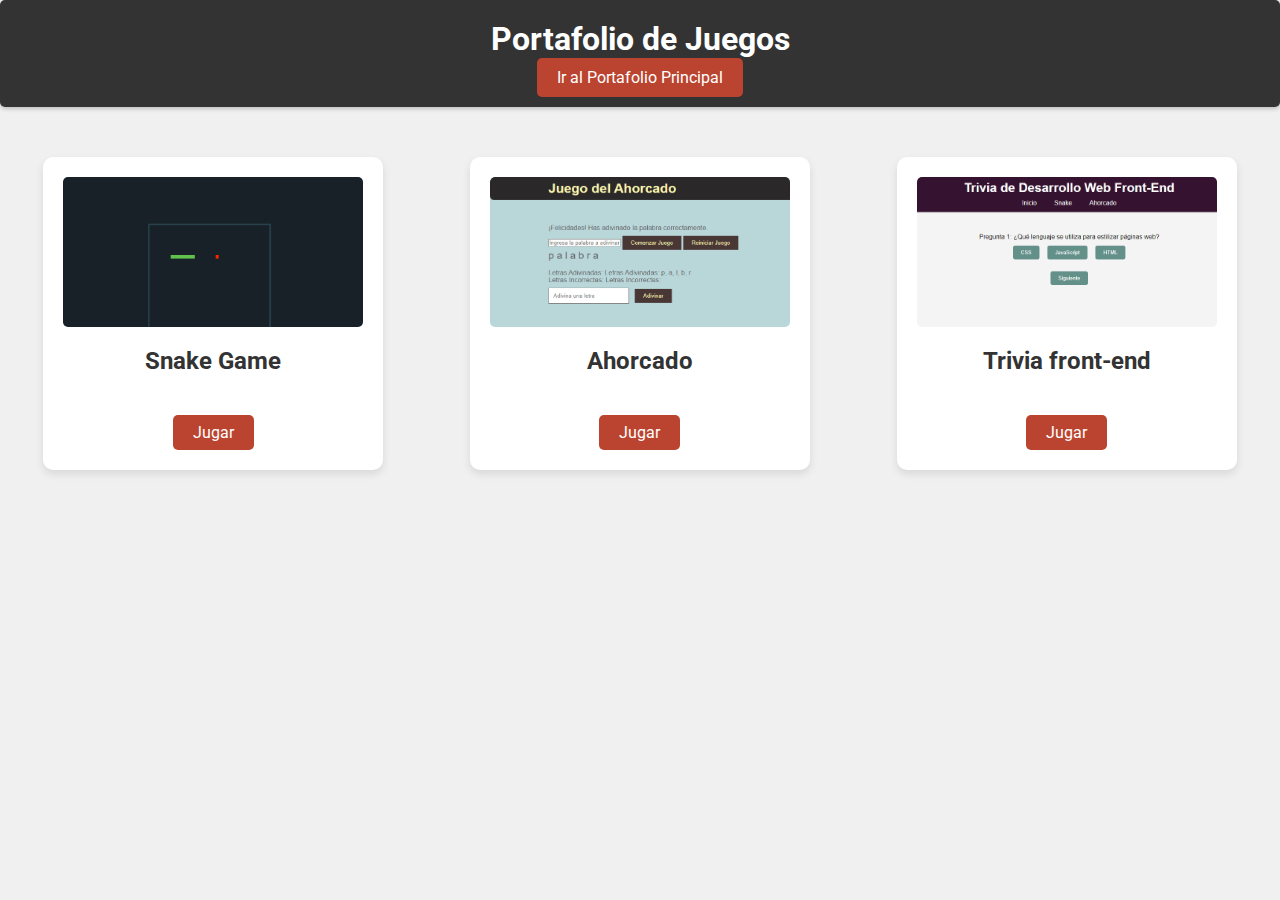
<file: index.html>
<!DOCTYPE html>
<html lang="es">
<head>
    <meta charset="UTF-8">
    <meta name="viewport" content="width=device-width, initial-scale=1.0">
    <title>Portafolio de Juegos</title>
    <link rel="stylesheet" href="styles.css">
    <link href="https://fonts.googleapis.com/css2?family=Roboto:wght@400;700&display=swap" rel="stylesheet">
</head>
<body>
    <header>
        <div class="container">
            <h1>Portafolio de Juegos</h1>
        </div>
        <div class="container">
            <a href="https://alfrei7.github.io/portafolio/#" class="portfolio-btn">Ir al Portafolio Principal</a>
        </div>
    </header>
    
    <main>
        <section class="game-section">
            <div class="game-box">
                <div class="carousel">
                    <img src="media/snakeIngame.png" alt="snakeIngame">
                    <img src="media/SnakeGameOver.png" alt="GameOver">
                </div>
                <h2>Snake Game</h2>
                <a href="snake-game/snake.html" class="play-btn">Jugar</a>
            </div>
            <div class="game-box">
                <div class="carousel">
                    <img src="/media/ahorcado1.png" alt="Imagen 1">
                    <img src="/media/ahorcado2.png" alt="Imagen 2">
                </div>
                <h2>Ahorcado</h2>
                <a href="/ahorcado/ahorcadoGame.html" class="play-btn">Jugar</a>
            </div>
            <div class="game-box">
                <div class="carousel">
                    <img src="/media/triviaIngame (1).png" alt="Imagen 1">
                    <img src="media/triviaCorrecta.png" alt="Imagen 2">
                    <img src="/media/triviaErrores.png" alt="Imagen 3">
                    <!-- Agregar más imágenes según sea necesario -->
                </div>
                <h2>Trivia front-end</h2>
                <a href="/trivia/trivia.html" class="play-btn">Jugar</a>
            </div>
            <!-- Agregar más juegos según sea necesario -->
        </section>
    </main>

    <script src="scripts.js"></script>
</body>
</html>
</file>
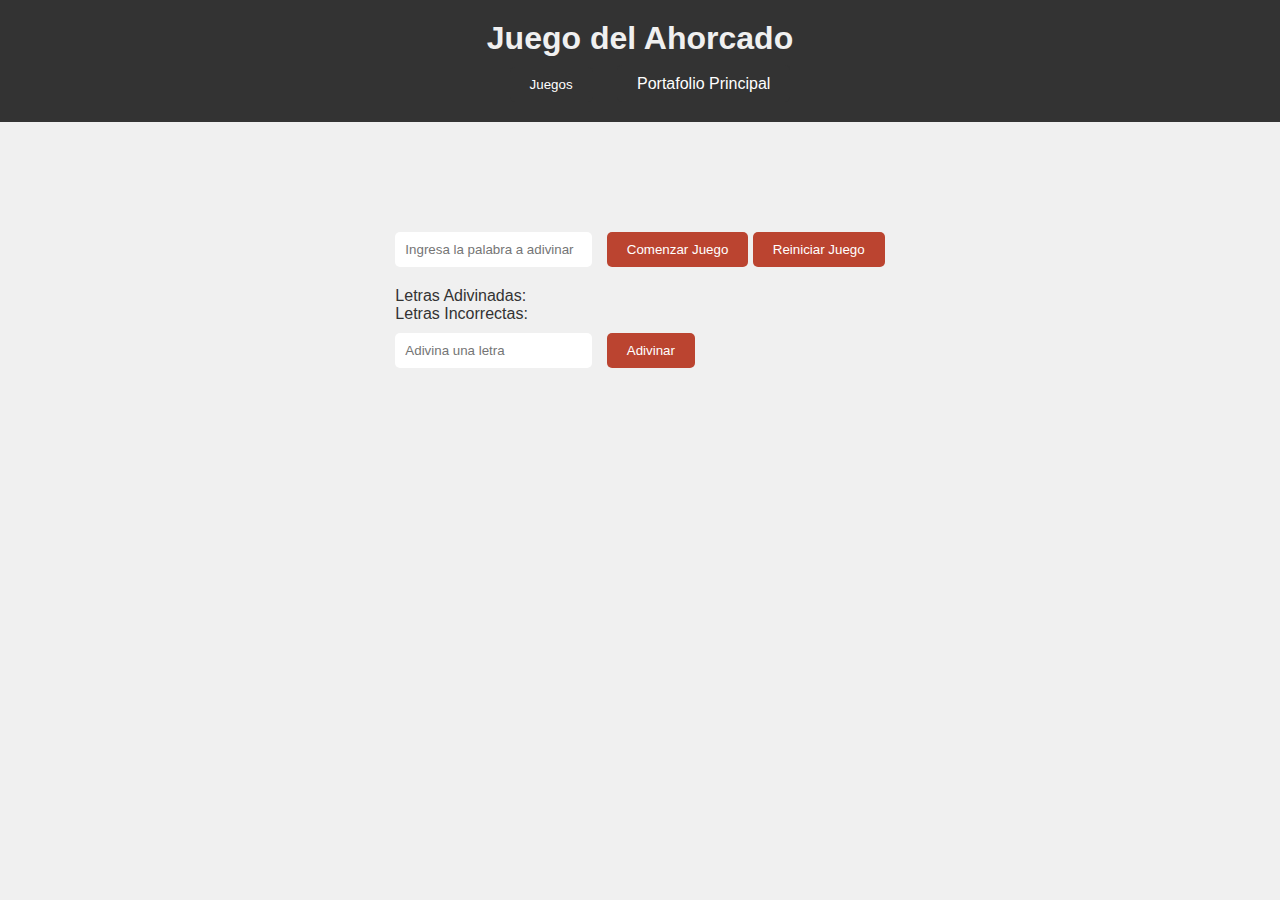
<file: ahorcado/ahorcadoGame.html>
<!DOCTYPE html>
<html lang="es">
<head>
    <meta charset="UTF-8">
    <meta name="viewport" content="width=device-width, initial-scale=1.0">
    <title>Juego del Ahorcado</title>
    <link rel="stylesheet" href="ahorcadoStyles.css">
</head>
<body>
    <header>
        <div class="container">
            <h1>Juego del Ahorcado</h1>
            <div class="dropdown">
                <button class="dropbtn">Juegos</button>
                <div class="dropdown-content">
                    <a href="/snake-game/snake.html">Snake Game</a>
                    <a href="/trivia/trivia.html">Trivia </a>
                </div>
            </div>
            <a href="/index.html" class="portfolio-btn">Portafolio Principal</a>
        </div>
    </header>
      
<div class="container">
    <div class="hangman-container">
        <div id="hangman">
            <div class="hangman-part head"></div>
            <div class="hangman-part body"></div>
            <div class="hangman-part left-arm"></div>
            <div class="hangman-part right-arm"></div>
            <div class="hangman-part left-leg"></div>
            <div class="hangman-part right-leg"></div>
        </div>
        <div>
            <p id="message"></p>
            <div>
                <input type="text" id="word-input" placeholder="Ingresa la palabra a adivinar">
                <button id="start">Comenzar Juego</button>
                <button id="restart">Reiniciar Juego</button>
            </div>
            <p id="word"></p>
            <div>
                <p>Letras Adivinadas: <span id="guessed-letters"></span></p>
                <p>Letras Incorrectas: <span id="incorrect-letters"></span></p>
            </div>
            <input type="text" id="letter-input" placeholder="Adivina una letra">
            <button id="guess-btn">Adivinar</button>
        </div>
    </div>
</div>
<p id="success-message"></p>

<script src="scriptsAhorcado.js"></script>
</body>
</html>
</file>
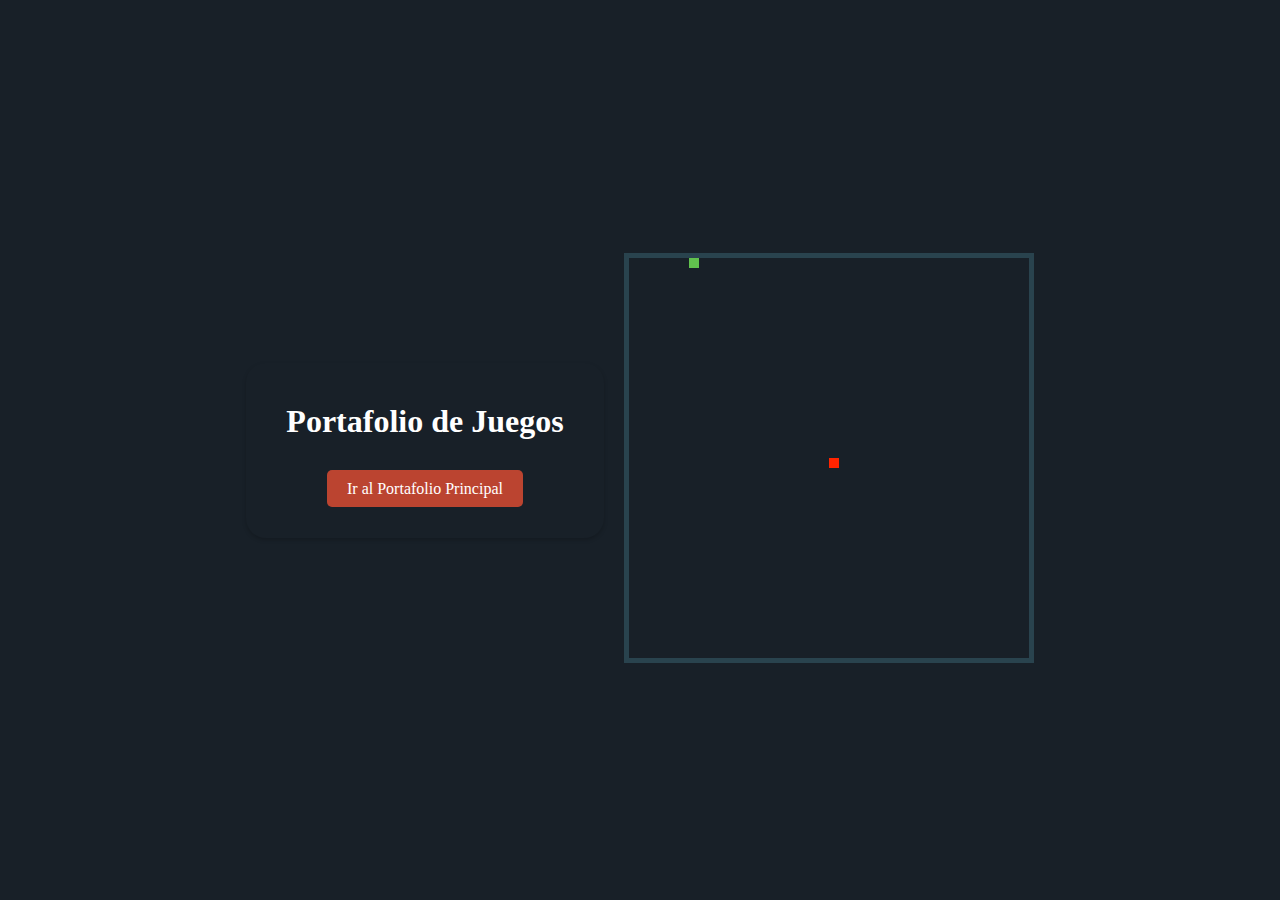
<file: snake-game/snake.html>
<!DOCTYPE html>
<html lang="es">
<head>
    <meta charset="UTF-8">
    <meta name="viewport" content="width=device-width, initial-scale=1.0">
    <title>Snake Game</title>
    <link rel="stylesheet" href="styles-snake.css">
</head>
<body>

    <header>
        <div class="container">
            <h1>Portafolio de Juegos</h1>
        </div>
        <div class="container">
            <a href="/index.html" class="portfolio-btn">Ir al Portafolio Principal</a>
        </div>
    </header>

    <div class="game-container">
        <canvas id="gameCanvas" width="400" height="400"></canvas>
        <div id="overlay" class="overlay hidden">
            <h2 id="gameOverText">Game Over</h2>
            <button id="restartButton">Restart</button>
            <p id="scoreText">Puntuación: <span id="score">0</span></p>
        </div>
    </div>

   

    <script src="scripts-snake.js"></script>
</body>
</html>
</file>
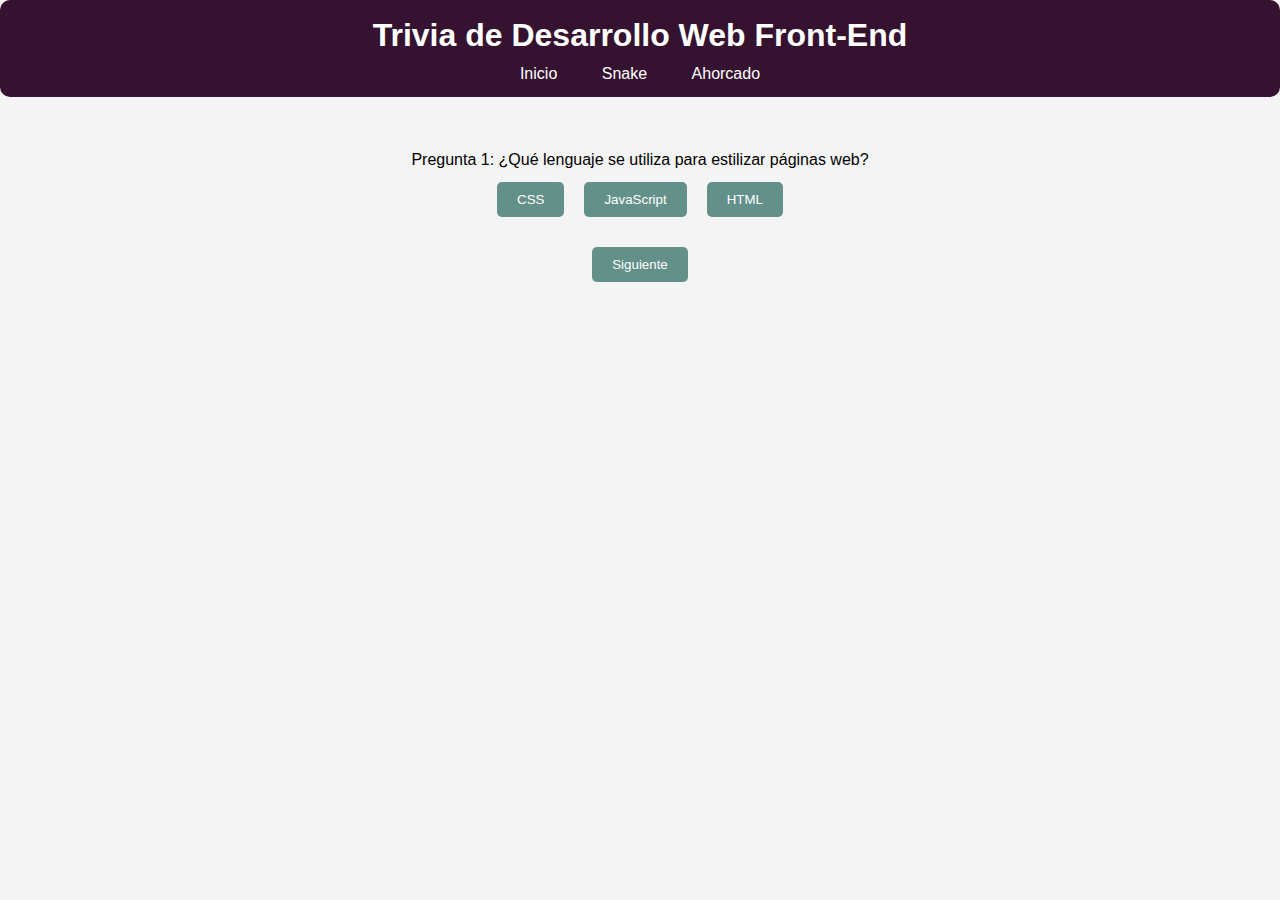
<file: trivia/trivia.html>
<!DOCTYPE html>
<html lang="en">

<head>
    <meta charset="UTF-8">
    <meta http-equiv="X-UA-Compatible" content="IE=edge">
    <meta name="viewport" content="width=device-width, initial-scale=1.0">
    <title>Trivia de Front-End</title>
    <link rel="stylesheet" href="triviaStyles.css">
</head>

<body>
    <header>
        <h1>Trivia de Desarrollo Web Front-End</h1>
        <nav>
            <a href="/index.html">Inicio</a>
            <a href="/snake-game/snake.html">Snake</a>
            <a href="/ahorcado/ahorcadoGame.html">Ahorcado</a>
        </nav>
    </header>
    <div class="container">
        <div class="question">
            <p>Pregunta 1: ¿Qué lenguaje se utiliza para estilizar páginas web?</p>
            <div class="answers">
                <button class="answer">CSS</button>
                <button class="answer">JavaScript</button>
                <button class="answer">HTML</button>
            </div>
        </div>
        <span id="error"></span>
        <button id="nextBtn">Siguiente</button>
    </div>
    <script src="triviaScripts.js"></script>
</body>

</html>
</file>
<file: styles.css>
/* Estilos generales */
body {
    font-family: 'Roboto', sans-serif;
    margin: 0;
    background-color: #f0f0f0;
    color: #333;
}

/* Estilos del encabezado */
header {
    padding: 20px;
    text-align: center;
    background-color: #333;
    border-radius: 5px;
    box-shadow: 0 2px 4px rgba(0, 0, 0, 0.2);
}

h1 {
    margin: 0;
    margin-bottom: 10px;
    color: #fff;
}

.portfolio-btn {
    background-color: #BB4430;
    color: #fff;
    padding: 10px 20px;
    border: none;
    border-radius: 5px;
    text-decoration: none;
    transition: background-color 0.3s;
}

.portfolio-btn:hover {
    background-color: #7EBDC2;
}

/* Estilos de la sección de juegos */
.game-section {
    margin-top: 50px;
    display: flex;
    flex-wrap: wrap;
    justify-content: space-around;
}

/* Estilos de las cajas de juego */
.game-box {
    width: 300px;
    background-color: #fff;
    padding: 20px;
    border-radius: 10px;
    text-align: center;
    box-shadow: 0 4px 8px rgba(0, 0, 0, 0.1);
    transition: box-shadow 0.3s;
    margin-bottom: 30px;
}

.game-box:hover {
    box-shadow: 0 8px 16px rgba(0, 0, 0, 0.2);
}

/* Estilos del carrusel de imágenes */
.carousel {
    position: relative;
    overflow: hidden;
    border-radius: 5px;
    margin-bottom: 20px;
    height: 150px;
}

.carousel img {
    max-width: 100%;
    height: auto;
    display: none;
}

.carousel img:first-child {
    display: block;
}

/* Estilos del botón de juego */
.play-btn {
    display: inline-block;
    background-color: #BB4430;
    color: #fff;
    padding: 8px 20px;
    border: none;
    border-radius: 5px;
    text-decoration: none;
    margin-top: 20px;
    transition: background-color 0.3s;
}

.play-btn:hover {
    background-color: #7EBDC2;
}

/* Media queries */

/* Para pantallas más pequeñas */
@media screen and (max-width: 768px) {
    .game-box {
        width: 45%;
    }
}

/* Para pantallas más pequeñas aún */
@media screen and (max-width: 480px) {
    .game-box {
        width: 100%;
    }
}
</file>
<file: ahorcado/ahorcadoStyles.css>
* {
    margin: 0;
    padding: 0;
    box-sizing: border-box;
}

body {
    font-family: Arial, sans-serif;
    background-color: #f0f0f0; /* Cambiar el color de fondo */
    color: #333; /* Cambiar el color del texto */
}

/* Ajustar el header */
header {
    text-align: center;
    padding: 20px 0;
    background-color: #333;
    color: #f0f0f0;
}

.container {
    width: 90%;
    margin: 0 auto;
}

.portfolio-btn {
    background-color: #333;
    color: #fff;
    padding: 10px 20px;
    border: none;
    cursor: pointer;
    border-radius: 5px;
    margin-left: 20px;
    text-decoration: none; /* Eliminamos la decoración de enlace */
}

.portfolio-btn:hover {
    background-color: #7EBDC2;
}

/* Estilizar el botón de dropdown */
.dropdown {
    position: relative;
    display: inline-block;
}

.dropbtn {
    background-color: #333;
    color: #fff;
    padding: 10px 20px;
    border: none;
    cursor: pointer;
    border-radius: 5px;
    margin-left: 20px; /* Separación entre el título y el botón */
}

.dropdown-content {
    display: none;
    position: absolute;
    background-color: #333; /* Cambiar el color de fondo */
    min-width: 160px;
    z-index: 1;
    border-radius: 5px;
    margin-top: 5px; /* Ajustar la separación entre el botón y el contenido del dropdown */
}

.dropdown-content a {
    color: white; /* Cambiar el color del texto */
    padding: 12px 16px;
    text-decoration: none;
    display: block;
}

.dropdown-content a:hover {
    background-color: #555; /* Cambiar el color de fondo al pasar el ratón sobre los enlaces */
}

.dropdown:hover .dropdown-content {
    display: block;
}

.dropdown:hover .dropbtn {
    background-color: #7EBDC2;
}

/* Centrar y separar el contenido del juego */
.hangman-container {
    display: flex;
    flex-direction: column;
    justify-content: center;
    align-items: center;
    margin-top: 50px;
}

.hangman-container > div {
    margin-top: 20px;
}

.hangman-part {
    display: none;
    width: 5px;
    height: 100px;
    background-color: #333; /* Cambiar el color de las partes del ahorcado */
    margin: 10px;
    transition: height 0.5s, opacity 0.5s;
    opacity: 0;
}

.hangman-part.show {
    display: block;
    opacity: 1;
    height: 100px;
}

input[type="text"],
button {
    margin-top: 10px;
    padding: 10px 20px;
    border: none;
    cursor: pointer;
    border-radius: 5px; /* Agregar borde redondeado */
}

input[type="text"] {
    padding: 10px;
    margin-right: 10px;
}

#start,
#restart,
#guess-btn {
    background-color: #BB4430; /* Cambiar el color de fondo de los botones */
    color: #fff; /* Cambiar el color del texto de los botones */
}

#word {
    margin-bottom: 20px;
    font-size: 24px;
}

#guesses p {
    margin-bottom: 20px;
}

#message {
    margin-top: 10px;
}

/* Media Queries */

/* Tablet */
@media screen and (max-width: 768px) {
    .container {
        width: 90%;
    }
    .hangman-container {
        margin-top: 30px;
    }
}

/* Teléfono */
@media screen and (max-width: 480px) {
    header {
        padding: 15px 0;
    }
    .portfolio-btn,
    .dropbtn {
        padding: 8px 16px;
        font-size: 14px;
    }
    .dropdown-content a {
        padding: 8px 16px;
    }
    .hangman-part {
        width: 3px;
        height: 60px;
        margin: 5px;
    }
    #word {
        font-size: 18px;
    }
    input[type="text"],
    button {
        padding: 8px 16px;
    }
}
</file>
<file: snake-game/styles-snake.css>
/* Estilos base */
body {
    margin: 0;
    padding: 0;
    display: flex;
    justify-content: center;
    align-items: center;
    height: 100vh;
    background-color: #182028;
}

.container {
    max-width: 1200px;
    margin: 0 auto;
    padding: 20px;
}

header {
    padding: 20px;
    text-align: center;
    border-radius: 20px;
    box-shadow: 0 2px 4px rgba(0, 0, 0, 0.2);
    position: top;
    margin-right: 20px;
}

h1 {
    margin: 0;
    color: #fff;
}

.portfolio-btn {
    background-color: #BB4430;
    color: #fff;
    padding: 10px 20px;
    border: none;
    border-radius: 5px;
    text-decoration: none;
    transition: background-color 0.3s;
}

.portfolio-btn:hover {
    background-color: #7EBDC2;
}

.game-container {
    position: relative;
    margin-top: 20px; /* Ajusta el espacio entre el encabezado y el juego */
}

canvas {
    border: 5px solid #29434e;
}

.overlay {
    position: absolute;
    top: 50%;
    left: 50%;
    transform: translate(-50%, -50%);
    background-color: rgba(0, 0, 0, 0.8);
    color: #fff;
    padding: 20px;
    border-radius: 10px;
    text-align: center;
    animation: fadeIn 0.5s ease-out;
}

.hidden {
    display: none;
}

#restartButton {
    background-color: #61C14E;
    color: #fff;
    border: none;
    padding: 10px 20px;
    border-radius: 5px;
    cursor: pointer;
    transition: background-color 0.3s;
    font-size: 16px;
    margin-top: 20px;
}

#restartButton:hover {
    background-color: #4CAF50;
}

@keyframes fadeIn {
    from {
        opacity: 0;
    }
    to {
        opacity: 1;
    }
}

#scoreText {
    color: #fff;
    font-size: 18px;
    position: absolute;
    top: 20px;
    right: 20px;
    background-color: #61C14E;
    padding: 10px;
    border-radius: 5px;
    box-shadow: 0 2px 4px rgba(0, 0, 0, 0.1);
    transition: background-color 0.3s;
}

#scoreText:hover {
    background-color: #4CAF50;
}

/* Media Queries */
@media screen and (max-width: 768px) {
    .container {
        max-width: 90%;
    }

    .game-container {
        position: relative;
        margin-top: 10px; /* Ajusta el espacio entre el encabezado y el juego */
    }
    
    canvas {
        border: 5px solid #29434e;
    }
    
    .overlay {
        position: absolute;
        top: 50%;
        left: 50%;
        transform: translate(-50%, -50%);
        background-color: rgba(0, 0, 0, 0.8);
        color: #fff;
        padding: 20px;
        border-radius: 10px;
        text-align: center;
        animation: fadeIn 0.5s ease-out;
    }


}

@media screen and (max-width: 480px) {
    header {
        padding: 10px;
    }
    h1 {
        font-size: 24px;
    }
    .portfolio-btn {
        padding: 8px 16px;
        font-size: 14px;
    }
    #restartButton {
        padding: 8px 16px;
        font-size: 14px;
    }
    #scoreText {
        font-size: 14px;
        padding: 8px;
    }
}
</file>
<file: trivia/triviaStyles.css>
/* Resetear estilos */
* {
    margin: 0;
    padding: 0;
    box-sizing: border-box;
}

/* Estilos del body */
body {
    font-family: "Roboto", sans-serif; /* Cambiar la fuente del cuerpo del sitio */
    background-color: #f4f4f4; /* Cambiar el color de fondo del cuerpo del sitio */
    line-height: 1.6; /* Aumentar el espaciado entre líneas */
}

header {
    background-color: #351330; /* Cambiar el color de fondo del header */
    color: #fff;
    padding: 10px 0;
    text-align: center;
    border-radius: 10px;
}

/* Estilos de los botones del header */
nav a {
    color: #fff;
    text-decoration: none;
    padding: 10px 20px;
    border-radius: 20px; /* Agregar bordes redondeados */
    transition: background-color 0.3s, transform 0.2s; /* Agregar una transición suave */
}

nav a:hover {
    background-color: #563d7c; /* Cambiar el color de fondo al pasar el cursor */
    transform: translateY(-2px); /* Agregar un efecto de levantamiento */
}


/* Estilos de los botones de respuestas */
.answers {
    display: flex;
    flex-wrap: wrap;
    justify-content: center;
}

.answer {
    background-color: #64908a;
    color: #fff;
    padding: 10px 20px;
    margin: 10px;
    border: none;
    border-radius: 5px;
    cursor: pointer;
    transition: transform 0.3s;
}

.answer:hover {
    background-color: #424254;
    transform: scale(1.05);
}

.correct {
    background-color: #2ecc71;
}

.incorrect {
    background-color: #e74c3c;
}

/* Estilos del botón siguiente */
#nextBtn {
    margin-top: 20px;
    padding: 10px 20px;
    background-color: #64908a;
    color: #fff;
    border: none;
    border-radius: 5px;
    cursor: pointer;
    transition: all 0.3s;
}

#nextBtn:hover {
    background-color: #424254;
}

/* Otros estilos */
.container {
    text-align: center;
    margin-top: 50px;
}

.message {
    position: fixed;
    top: 50%;
    left: 50%;
    transform: translate(-50%, -50%);
    padding: 20px;
    border-radius: 10px;
    font-size: 18px;
    font-weight: bold;
}

.success {
    background-color: #2ecc71;
    color: #fff;
}

.error {
    background-color: #e74c3c;
    color: #fff;
}

/* Media Queries */

/* Estilos para dispositivos con una anchura máxima de 768px (Tablet) */
@media screen and (max-width: 768px) {
    header {
        padding: 15px 0;
        border-radius: 0; /* Eliminar el radio del borde */
    }
    nav {
        display: flex;
        flex-wrap: wrap;
        justify-content: center;
    }
    nav a {
        margin: 5px; /* Ajustar el espacio entre los enlaces */
    }
    .container {
        margin-top: 30px;
    }
}

/* Estilos para dispositivos con una anchura máxima de 480px (Teléfono) */
@media screen and (max-width: 480px) {
    header {
        padding: 10px 0;
    }
    nav {
        flex-direction: column;
        align-items: center;
    }
    nav a {
        margin: 5px 0; /* Ajustar el espacio entre los enlaces */
    }
    .container {
        margin-top: 20px;
    }
    .answers {
        flex-direction: column;
    }
    .answer {
        margin: 5px 0; /* Ajustar el espacio entre las respuestas */
    }
}
</file>
